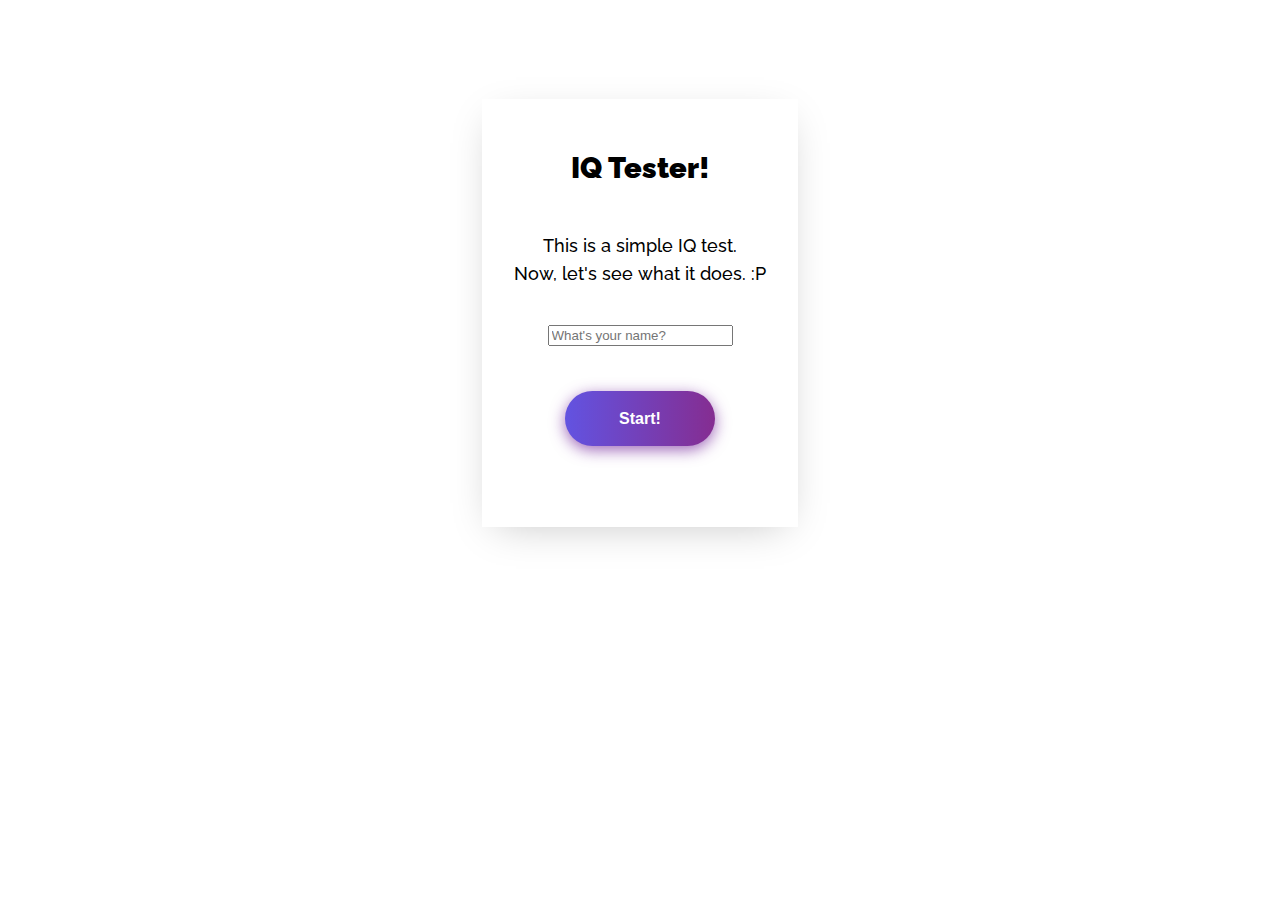
<file: index.html>
<!DOCTYPE html>
<html lang="en">
<head>
    <meta charset="UTF-8">
    <meta name="viewport" content="width=device-width, initial-scale=1.0">
    <title>Are you smart?</title>
    <link rel="stylesheet" href="style.css">
    <link rel="apple-touch-icon" sizes="180x180" href="favicon/apple-touch-icon.png">
    <link rel="icon" type="image/png" sizes="32x32" href="favicon/favicon-32x32.png">
    <link rel="icon" type="image/png" sizes="16x16" href="favicon/favicon-16x16.png">
    <link rel="manifest" href="favicon/site.webmanifest">
</head>
<body>
    <div class="container">
        <div class="popup">
          <div class="popup-content">
            <h2 class="popup-title">IQ Tester!</h2>
            <p class="popup-body">This is a simple IQ test.<br> Now, let's see what it does. :P </p>
            <form action="Test.html">
                <input type="text" id="name" placeholder="What's your name?" required>
                <div class="buttons">
                    <button class="btn-hover color-7" a href="test.html">Start!</button>
                </div>
            </form>
          </div>  
        </div>  
    </div>
    <script src="script.js"></script>
</body>
</html>
</file>
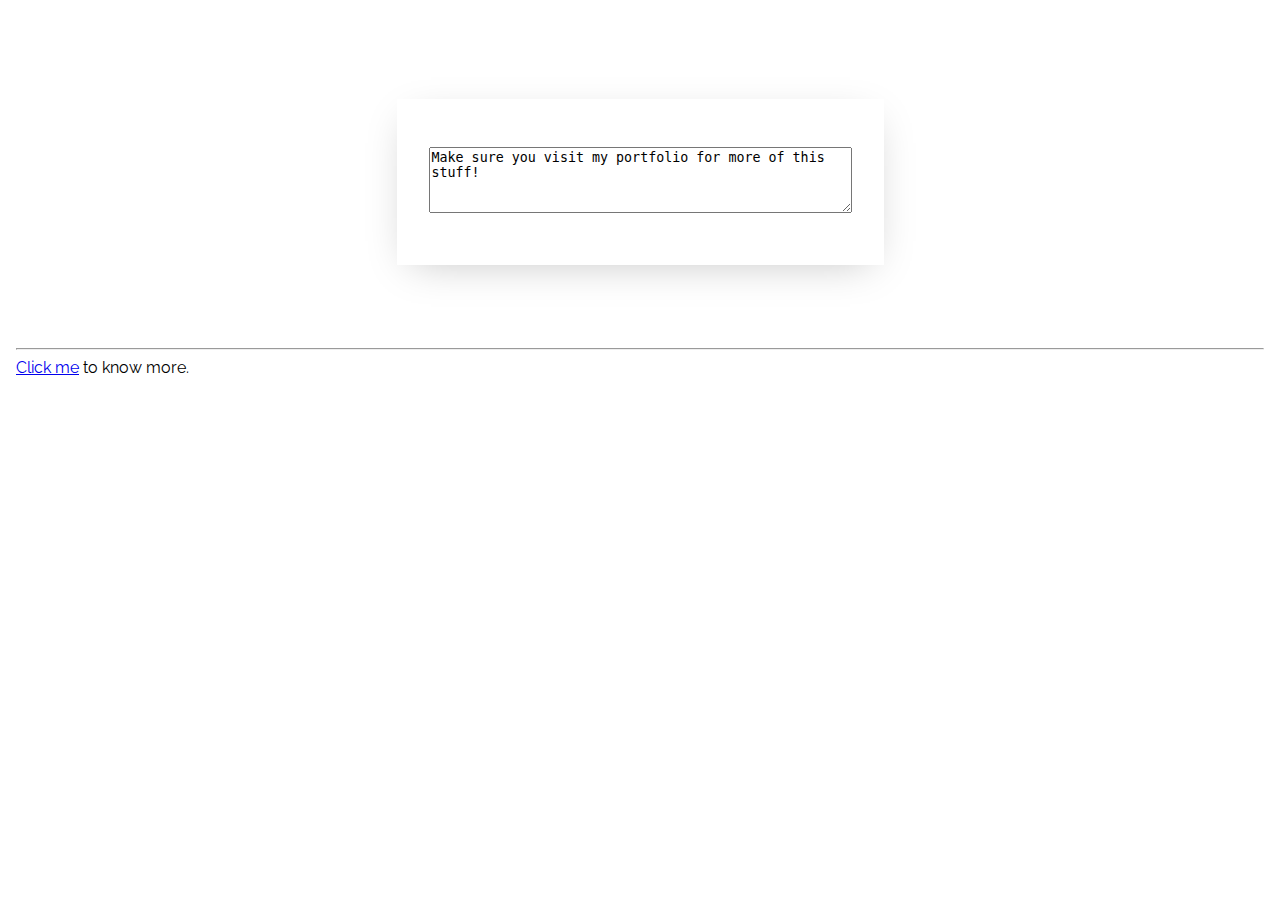
<file: output.html>
<!DOCTYPE html>
<html lang="en">
<head>
    <meta charset="UTF-8">
    <meta name="viewport" content="width=device-width, initial-scale=1.0">
    <title>Awww!</title>
    <script src="script.js"></script>
    <link rel="stylesheet" href="style.css">
    <link rel="apple-touch-icon" sizes="180x180" href="favicon/apple-touch-icon.png">
    <link rel="icon" type="image/png" sizes="32x32" href="favicon/favicon-32x32.png">
    <link rel="icon" type="image/png" sizes="16x16" href="favicon/favicon-16x16.png">
    <link rel="manifest" href="favicon/site.webmanifest">
</head>
<body>
    <div class="container">
        <div class="popup">
          <div class="popup-content">
            <form>
              <textarea id="output" rows="4" cols="50">Make sure you visit my portfolio for more of this stuff!</textarea>
            </form>
          </div>  
        </div>  
    </div>
    <footer id="footer">
      <hr>
      <a href="faranheit.netlify.app">Click me</a> to know more.
    </footer>
    <script src="script.js"></script>
</body>
</html>
</file>
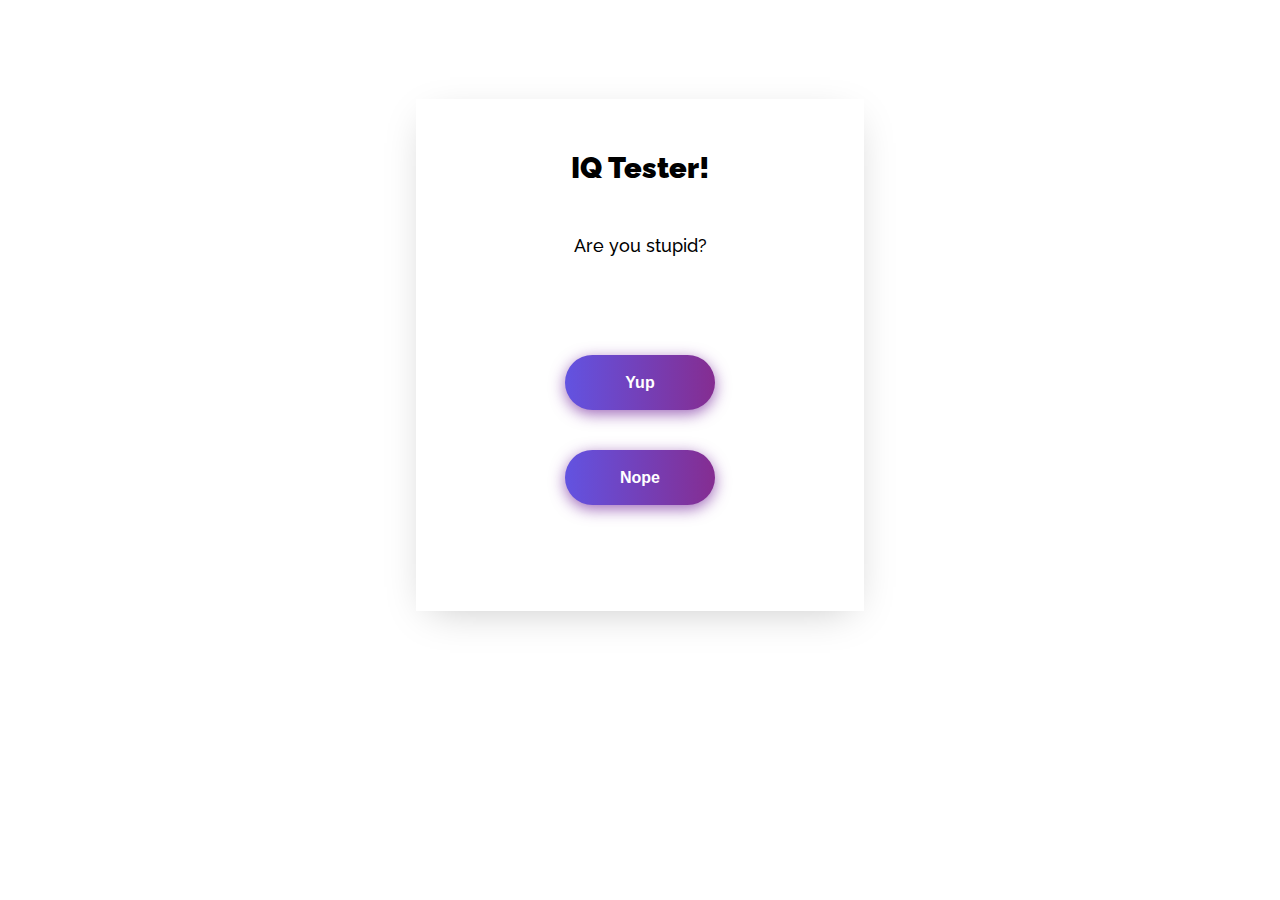
<file: prank.html>
<!DOCTYPE html>
<html lang="en">
<head>
    <meta charset="UTF-8">
    <meta name="viewport" content="width=device-width, initial-scale=1.0">
    <title>Prank</title>
    <link rel="stylesheet" href="style.css">
</head>
<body>
    <div class="container">
        <div class="popup">
          <div class="popup-content">
            <h2 class="popup-title">IQ Tester!</h2>
            <p class="popup-body">Are you stupid?</p>
            <div class="buttons">
                <button class="btn-hover color-7" id="Yup" value="Yup" onclick="change()">Yup</button>
                <button class="btn-hover color-7" id="Yup" value="Nope" onclick="change()">Nope</button>
            </div>
          </div>  
        </div>  
    </div>
    <script src="script.js"></script>
</body>
</html>
</file>
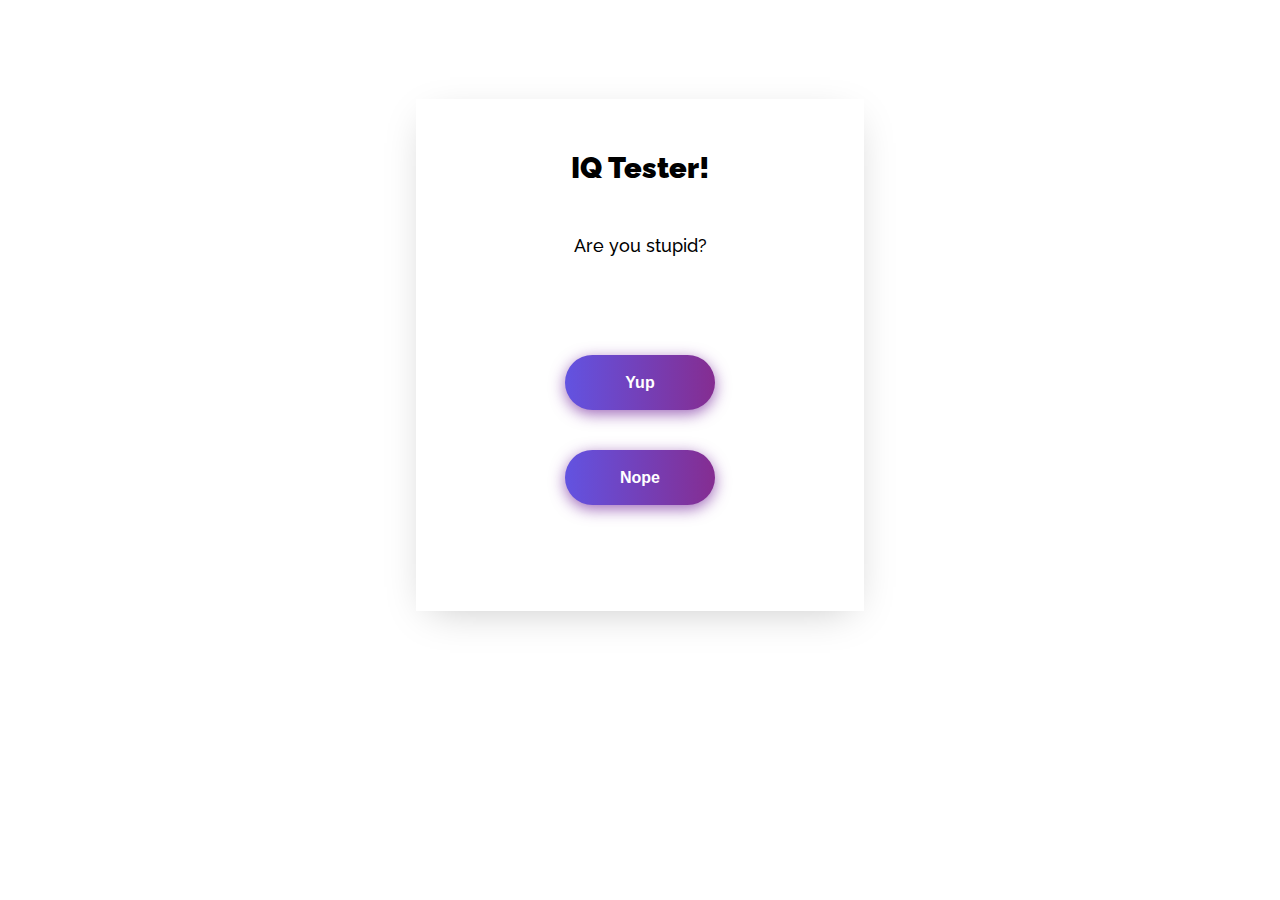
<file: Test.html>
<!DOCTYPE html>
<html lang="en">
  <head>
    <meta charset="UTF-8" />
    <meta name="viewport" content="width=device-width, initial-scale=1.0" />
    <title>Test</title>
    <link rel="stylesheet" href="style.css" />
    <link
      rel="apple-touch-icon"
      sizes="180x180"
      href="favicon/apple-touch-icon.png"
    />
    <link
      rel="icon"
      type="image/png"
      sizes="32x32"
      href="favicon/favicon-32x32.png"
    />
    <link
      rel="icon"
      type="image/png"
      sizes="16x16"
      href="favicon/favicon-16x16.png"
    />
    <link rel="manifest" href="favicon/site.webmanifest" />
  </head>
  <body>
    <div class="container">
      <div class="popup">
        <div class="popup-content">
          <h2 class="popup-title">IQ Tester!</h2>
          <p class="popup-body">Are you stupid?</p>
          <form action="output.html">
            <div class="buttons">
              <div id="line1">
                <button
                  class="btn-hover color-7"
                  id="Yup"
                  value="Yup"
                  onmouseover="change1()"
                >Yup</button>
                <button
                class="btn-hover color-7"
                id="Nope"
                value="Nope"
                onmouseover="change2()"
              >Nope</button>
              </div>
            </div>
          </form>
        </div>
      </div>
    </div>
    <script>
      var yup=document.getElementById("Yup");
      var nope=document.getElementById("Nope");
       function change1(){
          if(yup.innerText === "Nope") {
            yup.innerText="Yup"
            nope.innerText="Nope"
          }
      }
      function change2(){
          if(nope.innerText === "Nope") {
            nope.innerText="Yup"
            yup.innerText="Nope"
          }
      }
    </script>
  </body>
</html>
</file>
<file: style.css>
@import url('https://fonts.googleapis.com/css?family=Raleway');

$blue: #32325d;
$gray: #F5F6FA;
$dark-gray: #6b7c93;
$white: #fff;
$border-rounded: 6px;


*,
*::before,
*::after { 
  box-sizing: border-box;
}

html {
  background-color: $gray;
}
 
body {
  padding: 1rem 0.5rem;
  -webkit-font-smoothing: antialiased;
  -moz-osx-font-smoothing: grayscale;
  text-rendering: optimizeLegibility;
  font-family: 'Raleway',Sans-serif;
}

.container {
  display: flex;
  -webkit-display: box;
  -moz-display: box;
  -ms-display: flexbox;
  -webkit-display: flex;
  flex-wrap: wrap;
  justify-content: center;
  align-content: center;
  padding: 6%;
  margin: 0;
}


.popup {
  display: flex;
  align-content: center;
  justify-content: center;
  background-color: $white;
  border-radius: $border-rounded;
  padding: 3rem 2rem;
  box-shadow: 0 10px 40px -14px rgba(0,0,0,0.25);
  text-align: center;
}
  .popup-content {
    display: flex;
    flex-wrap: wrap;
    flex-direction: column;
  }

  .popup-title {
    color: $blue;
    font-size: 1.8em;
    line-height: 1.5em;
    font-weight: 900;
    margin-top: 0;
  }

  .popup-body {
    font-size: 1.1em;
    line-height: 1.6em;
    color: $dark-gray;
    font-weight: 500;
    margin-bottom: 2.1em;
  }
  .buttons {
    margin: 10%;
    text-align: center;
}

.btn-hover {
    width: 150px;
    font-size: 16px;
    font-weight: 600;
    color: #fff;
    cursor: pointer;
    margin: 20px;
    height: 55px;
    text-align:center;
    border: none;
    background-size: 300% 100%;

    border-radius: 50px;
    moz-transition: all .4s ease-in-out;
    -o-transition: all .4s ease-in-out;
    -webkit-transition: all .4s ease-in-out;
    transition: all .4s ease-in-out;
}

.btn-hover:hover {
    background-position: 100% 0;
    moz-transition: all .4s ease-in-out;
    -o-transition: all .4s ease-in-out;
    -webkit-transition: all .4s ease-in-out;
    transition: all .4s ease-in-out;
}

.btn-hover:focus {
    outline: none;
}

  .btn-hover.color-7 {
    background-image: linear-gradient(to right, #6253e1, #852D91, #A3A1FF, #F24645);
    box-shadow: 0 4px 15px 0 rgba(126, 52, 161, 0.75);
}
</file>
